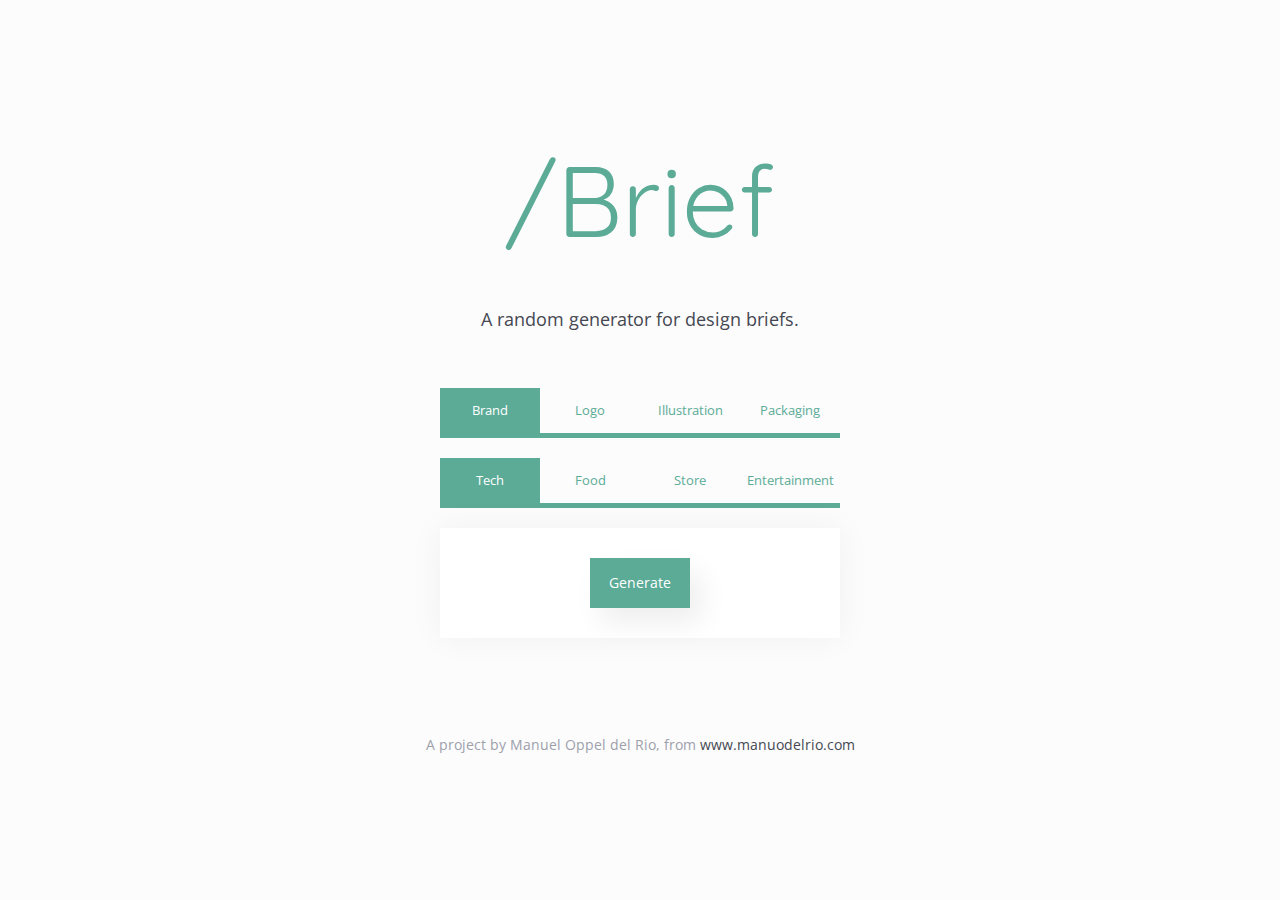
<file: index.html>
<!DOCTYPE html>
<html>
	<head>
		<title>Creative Design Brief Generator</title>
		<meta name="viewport" content="width=device-width, initial-scale=1">
		<link rel="stylesheet" type="text/css" href="styles.css">
		<link href='https://fonts.googleapis.com/css?family=Open+Sans' rel='stylesheet' type='text/css'>
		<link href='http://fonts.googleapis.com/css?family=Quicksand:300' rel='stylesheet' type='text/css'>
		
		<!-- Favicon  (Props to http://realfavicongenerator.net/) -->
		<link rel="apple-touch-icon" sizes="57x57" href="apple-touch-icon-57x57.png">
		<link rel="apple-touch-icon" sizes="60x60" href="apple-touch-icon-60x60.png">
		<link rel="apple-touch-icon" sizes="72x72" href="apple-touch-icon-72x72.png">
		<link rel="apple-touch-icon" sizes="76x76" href="apple-touch-icon-76x76.png">
		<link rel="apple-touch-icon" sizes="114x114" href="apple-touch-icon-114x114.png">
		<link rel="apple-touch-icon" sizes="120x120" href="apple-touch-icon-120x120.png">
		<link rel="apple-touch-icon" sizes="144x144" href="apple-touch-icon-144x144.png">
		<link rel="apple-touch-icon" sizes="152x152" href="apple-touch-icon-152x152.png">
		<link rel="apple-touch-icon" sizes="180x180" href="apple-touch-icon-180x180.png">
		<link rel="icon" type="image/png" href="favicon-32x32.png" sizes="32x32">
		<link rel="icon" type="image/png" href="android-chrome-192x192.png" sizes="192x192">
		<link rel="icon" type="image/png" href="favicon-96x96.png" sizes="96x96">
		<link rel="icon" type="image/png" href="favicon-16x16.png" sizes="16x16">
		<link rel="manifest" href="manifest.json">
		<meta name="msapplication-TileColor" content="#5bab97">
		<meta name="msapplication-TileImage" content="/mstile-144x144.png">
		<meta name="theme-color" content="#ffffff">
		<!--End Favicon-->
	</head>
	<body>
		<div id="container">
			<header>
				<h1>/Brief</h1>
				<h2>A random generator for design briefs.</h2>
			</header>
			<div id="options">
				<div class="bar" id="bar-1">
					<ul>
						<li class="box selected" data-box-id="box-1">
							<h4>Brand</h4>
							<input type="radio" name="work-type" value="brand" id="brand"/>
						</li>
						<li class="box" data-box-id="box-2">
							<h4>Logo</h4>
							<input type="radio" name="work-type" value="logo" id="logo"/>
						</li>
						<li class="box" data-box-id="box-3">
							<h4>Illustration</h4>
							<input type="radio" name="work-type" value="illust" id="illust"/>
						</li>
						<li class="box" data-box-id="box-4">
							<h4>Packaging</h4>
							<input type="radio" name="work-type" value="package" id="package"/>
						</li>
					</ul>
				</div>
				<div class="bar" id="bar-2">
					<ul>
						<li class="box selected" data-box-id="box-5">
							<h4>Tech</h4>
							<input type="radio" name="industry" value="tech"/>
						</li>
						<li class="box" data-box-id="box-6">
							<h4>Food</h4>
							<input type="radio" name="industry" value="food"/>
						</li>
						<li class="box" data-box-id="box-7">
							<h4>Store</h4>
							<input type="radio" name="industry" value="bm"/>
						</li>
						<li class="box" data-box-id="box-8">
							<h4>Entertainment</h4>
							<input type="radio" name="industry" value="ent"/>
						</li>
					</ul>
				</div>
			</div>
			<div id="content">
				<!-- Generated Content Goes Here -->
				<span id="brief">
					<h5 id="comp-name"></h5>
					<h5 id="comp-desc"></h5>
					<h5 id="job-desc"></h5>
					<h5 id="color-style"></h5>
					<h5 id="color-pref"></h5>
					<h5 id="logo-style"></h5>
					<h5 id="logo-usage"></h5>
					<h5 id="reqs"></h5>
					<h5 id="deadline"></h5>
				</span>
				<div id="gen-button">
					<span>Generate</span>
				</div>
			</div>
			<footer>
				<h6>A project by Manuel Oppel del Rio, from <a href="http://www.manuodelrio.com">www.manuodelrio.com</a><h6>
			</footer>
		</div>
	</body>
	<script src="https://ajax.googleapis.com/ajax/libs/jquery/2.1.4/jquery.min.js"></script>
	<script src="script.js"></script>
</html>
</file>
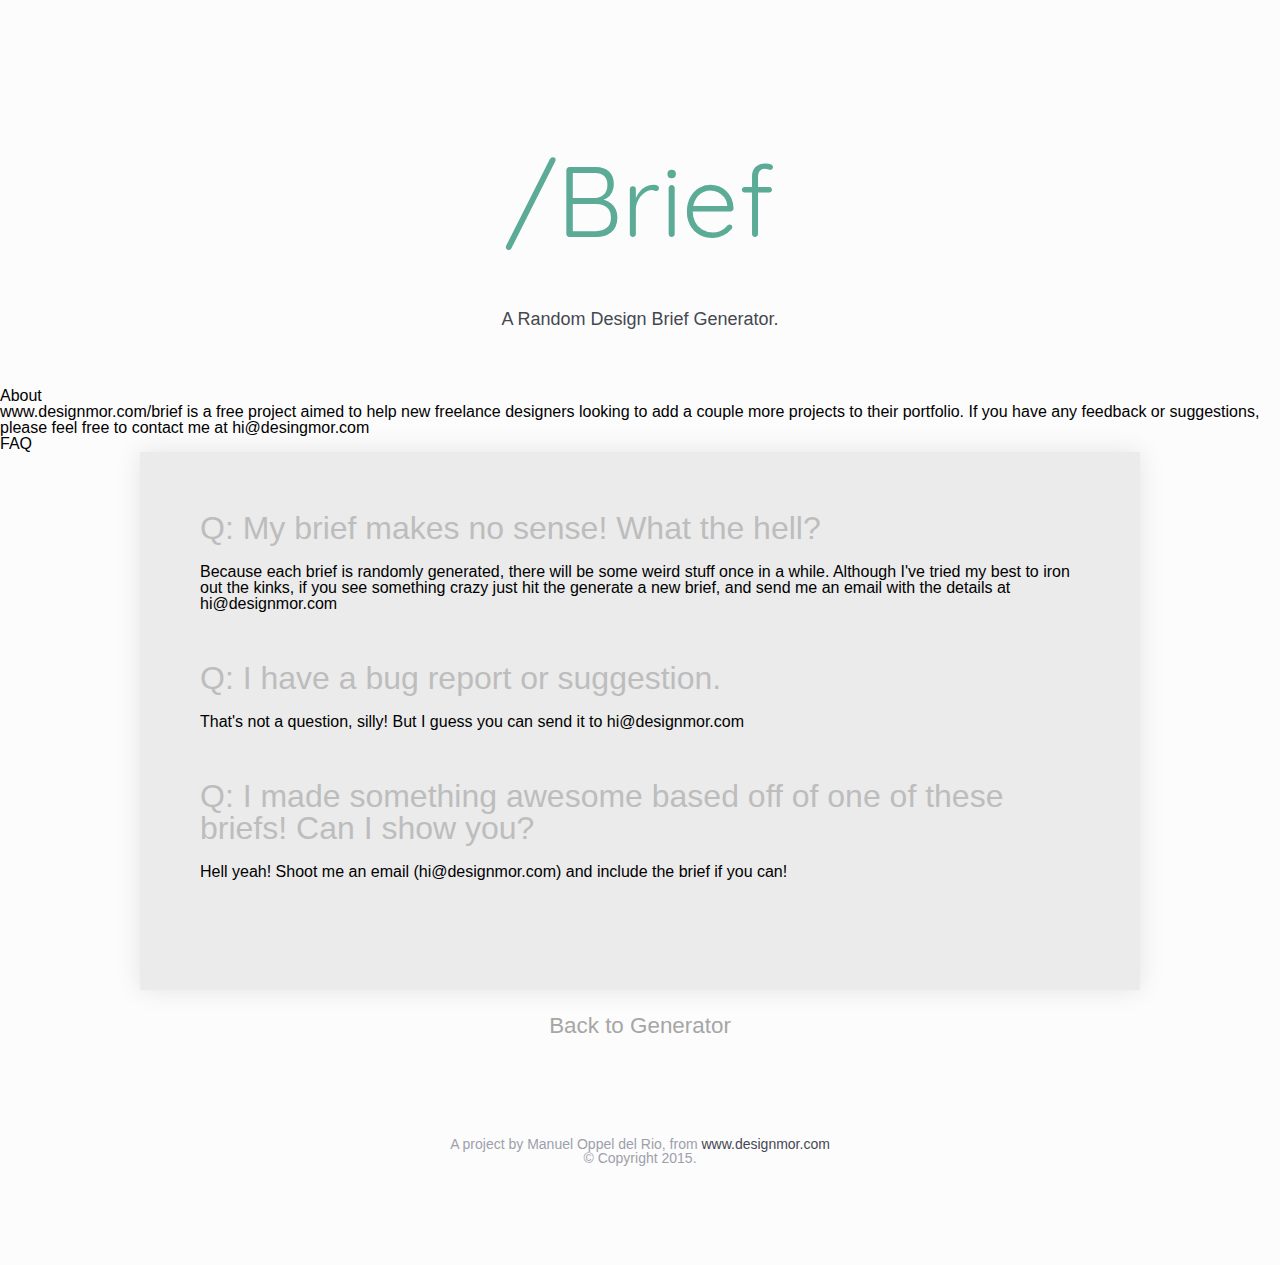
<file: faq.html>
<!DOCTYPE html>
<hmtl>
	<script> <!-- Google Analytics -->
		(function(i,s,o,g,r,a,m){i['GoogleAnalyticsObject']=r;i[r]=i[r]||function(){
		(i[r].q=i[r].q||[]).push(arguments)},i[r].l=1*new Date();a=s.createElement(o),
		m=s.getElementsByTagName(o)[0];a.async=1;a.src=g;m.parentNode.insertBefore(a,m)
		})(window,document,'script','//www.google-analytics.com/analytics.js','ga');

		 ga('create', 'UA-66066881-2', 'auto');
		ga('require', 'linkid', 'linkid.js');
		ga('send', 'pageview');
	</script>
	<head>
		<title>FAQ - Creative Design Brief Generator</title>
		<link rel="stylesheet" type="text/css" href="styles.css">
		<link href='http://fonts.googleapis.com/css?family=Roboto' rel='stylesheet' type='text/css'>
		<link href='http://fonts.googleapis.com/css?family=Quicksand' rel='stylesheet' type='text/css'>
		<!-- Favicon -->
		<link rel="apple-touch-icon" sizes="57x57" href="/apple-touch-icon-57x57.png">
		<link rel="apple-touch-icon" sizes="60x60" href="/apple-touch-icon-60x60.png">
		<link rel="apple-touch-icon" sizes="72x72" href="/apple-touch-icon-72x72.png">
		<link rel="apple-touch-icon" sizes="76x76" href="/apple-touch-icon-76x76.png">
		<link rel="apple-touch-icon" sizes="114x114" href="/apple-touch-icon-114x114.png">
		<link rel="apple-touch-icon" sizes="120x120" href="/apple-touch-icon-120x120.png">
		<link rel="apple-touch-icon" sizes="144x144" href="/apple-touch-icon-144x144.png">
		<link rel="apple-touch-icon" sizes="152x152" href="/apple-touch-icon-152x152.png">
		<link rel="apple-touch-icon" sizes="180x180" href="/apple-touch-icon-180x180.png">
		<link rel="icon" type="image/png" href="/favicon-32x32.png" sizes="32x32">
		<link rel="icon" type="image/png" href="/android-chrome-192x192.png" sizes="192x192">
		<link rel="icon" type="image/png" href="/favicon-96x96.png" sizes="96x96">
		<link rel="icon" type="image/png" href="/favicon-16x16.png" sizes="16x16">
		<link rel="manifest" href="/manifest.json">
		<meta name="msapplication-TileColor" content="#5bab97">
		<meta name="msapplication-TileImage" content="/mstile-144x144.png">
		<meta name="theme-color" content="#ffffff">
		<!--End Favicon-->	
	</head>
	<body>
		<div id="container">
			<header>
				<h1>/Brief</h1>
				<h2>A Random Design Brief Generator.</h2>
			</header>
			<div id="options">
				<div class="title-bar" id="faq-top-bar"><h3></h3></div>
				<div id="about-bar">About</div>
				<div class="title-bar" id="about-desc">
					<p>www.designmor.com/brief is a free project aimed to help new freelance designers looking to add a couple more projects to their portfolio. If you have any feedback or suggestions, please feel free to contact me at hi@desingmor.com</p>		
				</div>
				<div id="faq-bar"></ul>FAQ</div>
			</div>
			<div id="faq">
				<h2>Q: My brief makes no sense! What the hell?</h2>
				<p>Because each brief is randomly generated, there will be some weird stuff once in a while. Although I've tried my best to iron out the kinks, if you see something crazy just hit the generate a new brief, and send me an email with the details at hi@designmor.com</p>
				<h2>Q: I have a bug report or suggestion.</h2>
				<p>That's not a question, silly! But I guess you can send it to hi@designmor.com</p>
				<h2>Q: I made something awesome based off of one of these briefs! Can I show you?</h2>
				<p>Hell yeah! Shoot me an email (hi@designmor.com) and include the brief if you can!</p>
			</div>
			<a href="http://www.designmor.com/brief" id="faqlink">Back to Generator</a>
			<footer>
				<h6>A project by Manuel Oppel del Rio, from <a href="http://www.designmor.com" target="blank">www.designmor.com</a><h6>
				<h6>&copy; Copyright 2015.</h6>
			</footer>
		</div>
	</body>
</html>
</file>
<file: styles.css>
/* RESET */
html, body, div, span,
h1, h2, h3, h4, h5, h6, p, em, img, 
strong, ol, ul, li, form, label, footer, header {
	margin: 0;
	padding: 0;
	border: 0;
	font-size: 100%;
	font: inherit;
	vertical-align: baseline;
}
/* HTML5 display-role reset for older browsers */
article, aside, details, figcaption, figure, 
footer, header, hgroup, menu, nav, section {
	display: block;
}
body {
	line-height: 1;
}
ol, ul {
	list-style: none;
}

html {
  -webkit-box-sizing: border-box;
  -moz-box-sizing: border-box;
  box-sizing: border-box;
}
*, *:before, *:after {
  -webkit-box-sizing: inherit;
  -moz-box-sizing: inherit;
  box-sizing: inherit;
}

/* MAIN STYLE */
html {
font-family: 'Open Sans', sans-serif;
background-color: #fcfcfc;
}

#container {
margin: 0 auto;
min-width: 420px;
}

header{
text-align: center;
margin: 150px auto 60px auto;
}

header h1{
font-family: 'Quicksand', sans-serif; 
font-size: 100px;
color: #5bab97;
}

header h2{
margin-top: 60px;
font-family: 'Open Sans', Ariel, sans-serif;
font-size: 18px;
color: #454851;
}

.bar{
width: 400px;
margin: 0 auto 20px auto;
border-bottom: 5px solid #5bab97;
}

.bar li{
display: inline-block;
margin-right: -4px;
transition: background 0.3s ease;
width: 100px;
height: 45px;
line-height: 45px;
text-align: center;
font-family: 'Open Sans', sans-serif;
color: #5bab97;
font-size: 13px;
}

.bar li:hover:not(.selected){
background-color: #6bbfaa;
color: white;
}

.bar ul{
max-width: 400px;
margin: 0 auto;
}

input {
display: none;
}

.selected{
background-color: #5bab97;
color: white !important;
}

#content {
max-width: 400px;
min-height: 110px;
margin: 0 auto;
background-color: #fff;
padding: 30px 20px;
position: relative;
box-shadow: 0px 0px 32px 0px rgba(0, 0, 0, 0.05);
line-height: 110px;
font-size: 14px;
}

#brief {
line-height: 1.7em;
margin-bottom: 50px;
display: none;
}

#gen-button {
width: 100px;
height: 50px;
margin: 0 auto;
line-height: 50px;
text-align: center;
box-shadow: 11.082px 14.184px 29px 0px rgba(0, 0, 0, 0.07);
transition: background 0.5s ease;
cursor: pointer;
background: #5bab97;
}

#gen-button:hover {
background-color: #6bbfaa;
}

#gen-button span {
  color: #fff;
  font-size: 14px;
}

#brief h5 {
margin: 20px 0;
}

#faqlink {
margin: 25px 0;
display: block;
text-align: center;
width: 100%;
text-decoration: none;
color: #a6a6a6; 
font-size: 1.4em;
}

#faq {
max-width: 1000px;
margin: 0 auto;
background-color: #ebebeb;
padding: 60px;
box-shadow: 0px 0px 24px 0px rgba(0, 0, 0, 0.1);
}

#faq h2 {
padding-bottom: 20px;
font-size: 2em;
color: #bdbdbd;
}

#faq p{
padding-bottom: 50px;
}

footer {
color: #9da0ab;
font-size: 14px;
text-align: center;
margin: 100px 0;
}

footer a{
text-decoration: none;
color: #454851; 
}

.hide {
display: none;	
}
</file>
